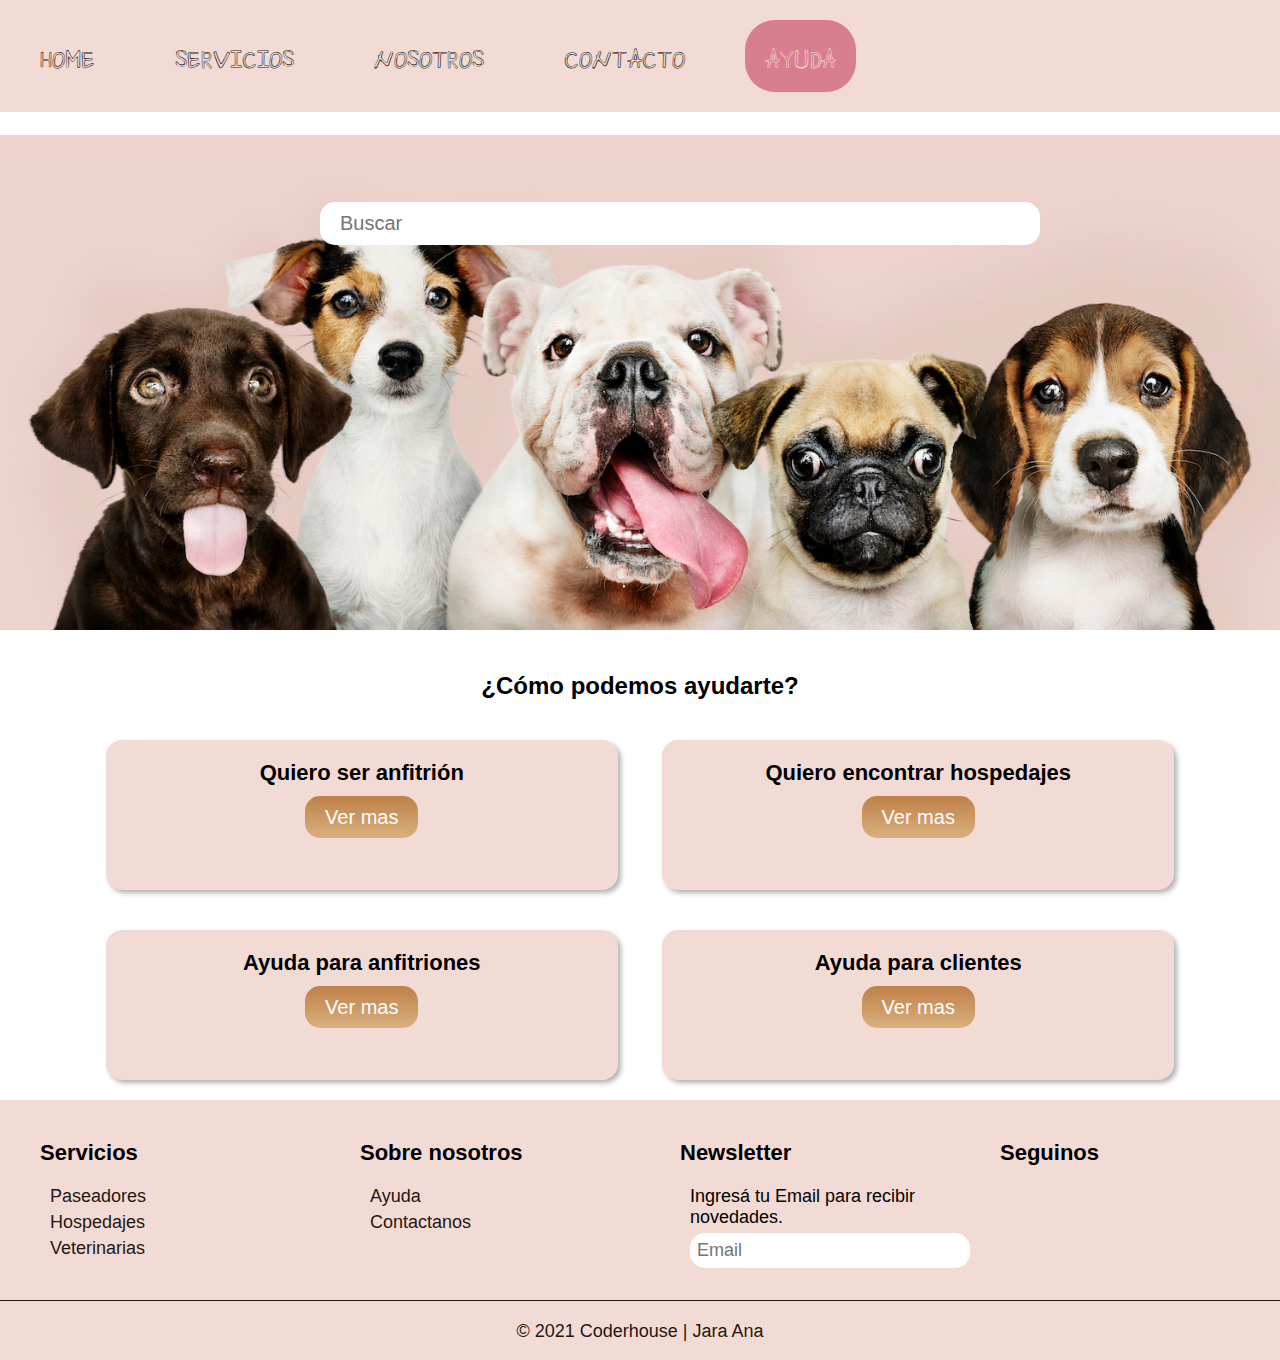
<file: pages/ayuda.html>
<!DOCTYPE html>
<html lang="en">

<head>
    <meta charset="UTF-8">
    <meta http-equiv="X-UA-Compatible" content="IE=edge">
    <meta name="viewport" content="width=device-width, initial-scale=1.0">
    <title>Homedog</title>
    <!-- CSS -->
    <link rel="stylesheet" href="../css/estilos_pages.css">
    <!-- Font -->
    <link rel="preconnect" href="https://fonts.googleapis.com">
    <link rel="preconnect" href="https://fonts.gstatic.com" crossorigin>
    <link href="https://fonts.googleapis.com/css2?family=Shizuru&display=swap" rel="stylesheet">
    <!--Link FontAwesome-->
    <link rel="stylesheet" href="https://use.fontawesome.com/releases/v5.15.4/css/all.css"
        integrity="sha384-DyZ88mC6Up2uqS4h/KRgHuoeGwBcD4Ng9SiP4dIRy0EXTlnuz47vAwmeGwVChigm" crossorigin="anonymous">
</head>

<body>
    <div class="container">
        <header class="header">
            <div class="logo"></div>
            <nav class="topnav" id="myTopnav">
                <a href="../index.html">HOME</a>
                <a href="./servicios.html">SERVICIOS</a>
                <a href="./nosotros.html">NOSOTROS</a>
                <a href="./contacto.html">CONTACTO</a>
                <a href="./ayuda.html" class="active">AYUDA</a>
                <a href="javascript:void(0);" class="icon" onclick="myFunction()">
                    <i class="fa fa-bars"></i>
                </a>
            </nav>
        </header>

        <section class="section1">
            <div class="section1__grid">
                <div class="buscador">
                    <input type="search" name="buscar" id="buscar" placeholder="Buscar">
                    <button type="submit" id="buscar"><i class="fa fa-search"></i></button>
                </div>
            </div>
        </section>
        <section class="section2">
            <h2 class="section__h2">¿Cómo podemos ayudarte?</h2>
        </section>
        <section class="section3">
            <div class="ayuda">
                <h3 class="section__h3">Quiero ser anfitrión</h3>
                <a class="section__button" href="#">Ver mas</a>
            </div>
            <div class="ayuda">
                <h3 class="section__h3">Quiero encontrar hospedajes</h3>
                <a class="section__button" href="#">Ver mas</a>
            </div>
            <div class="ayuda">
                <h3 class="section__h3">Ayuda para anfitriones</h3>
                <a class="section__button" href="#">Ver mas</a>
            </div>
            <div class="ayuda">
                <h3 class="section__h3">Ayuda para clientes</h3>
                <a class="section__button" href="#">Ver mas</a>
            </div>
        </section>
        <footer class="footer">
            <div class="footer__box">
                <div class="footer__boxes">
                    <h3 class="section__h3">Servicios</h3>
                    <ul class="footer__ul">
                        <li><a href="#">Paseadores</a></li>
                        <li><a href="#">Hospedajes</a></li>
                        <li><a href="#">Veterinarias</a></li>
                    </ul>
                </div>
                <div class="footer__boxes">
                    <h3 class="section__h3">Sobre nosotros</h3>
                    <ul class="footer__ul">
                        <li><a href="#">Ayuda</a></li>
                        <li><a href="#">Contactanos</a></li>
                    </ul>
                </div>
                <div class="footer__boxes">
                    <h3 class="section__h3">Newsletter</h3>
                    <p>Ingresá tu Email para recibir novedades.</p>
                    <input type="email" name="email" id="email" placeholder="Email">
                    <button type="submit" id="enviar"><i class="fa fa-paper-plane"></i></button>
                </div>
                <div class="footer__boxes">
                    <h3 class="section__h3">Seguinos</h3>
                    <i class="fab fa-facebook-square"><a href=""></a></i>
                    <i class="fab fa-instagram-square"><a href=""></a></i>
                    <i class="fab fa-twitter-square"><a href=""></a></i>
                </div>
            </div>
            <div class="autor">
                <p>© 2021 Coderhouse | Jara Ana </p>
            </div>
        </footer>
    </div>
    <script>
        function myFunction() {
            var x = document.getElementById("myTopnav");
            if (x.className === "topnav") {
                x.className += " responsive";
            } else {
                x.className = "topnav";
            }
        }
    </script>
</body>

</html>
</file>
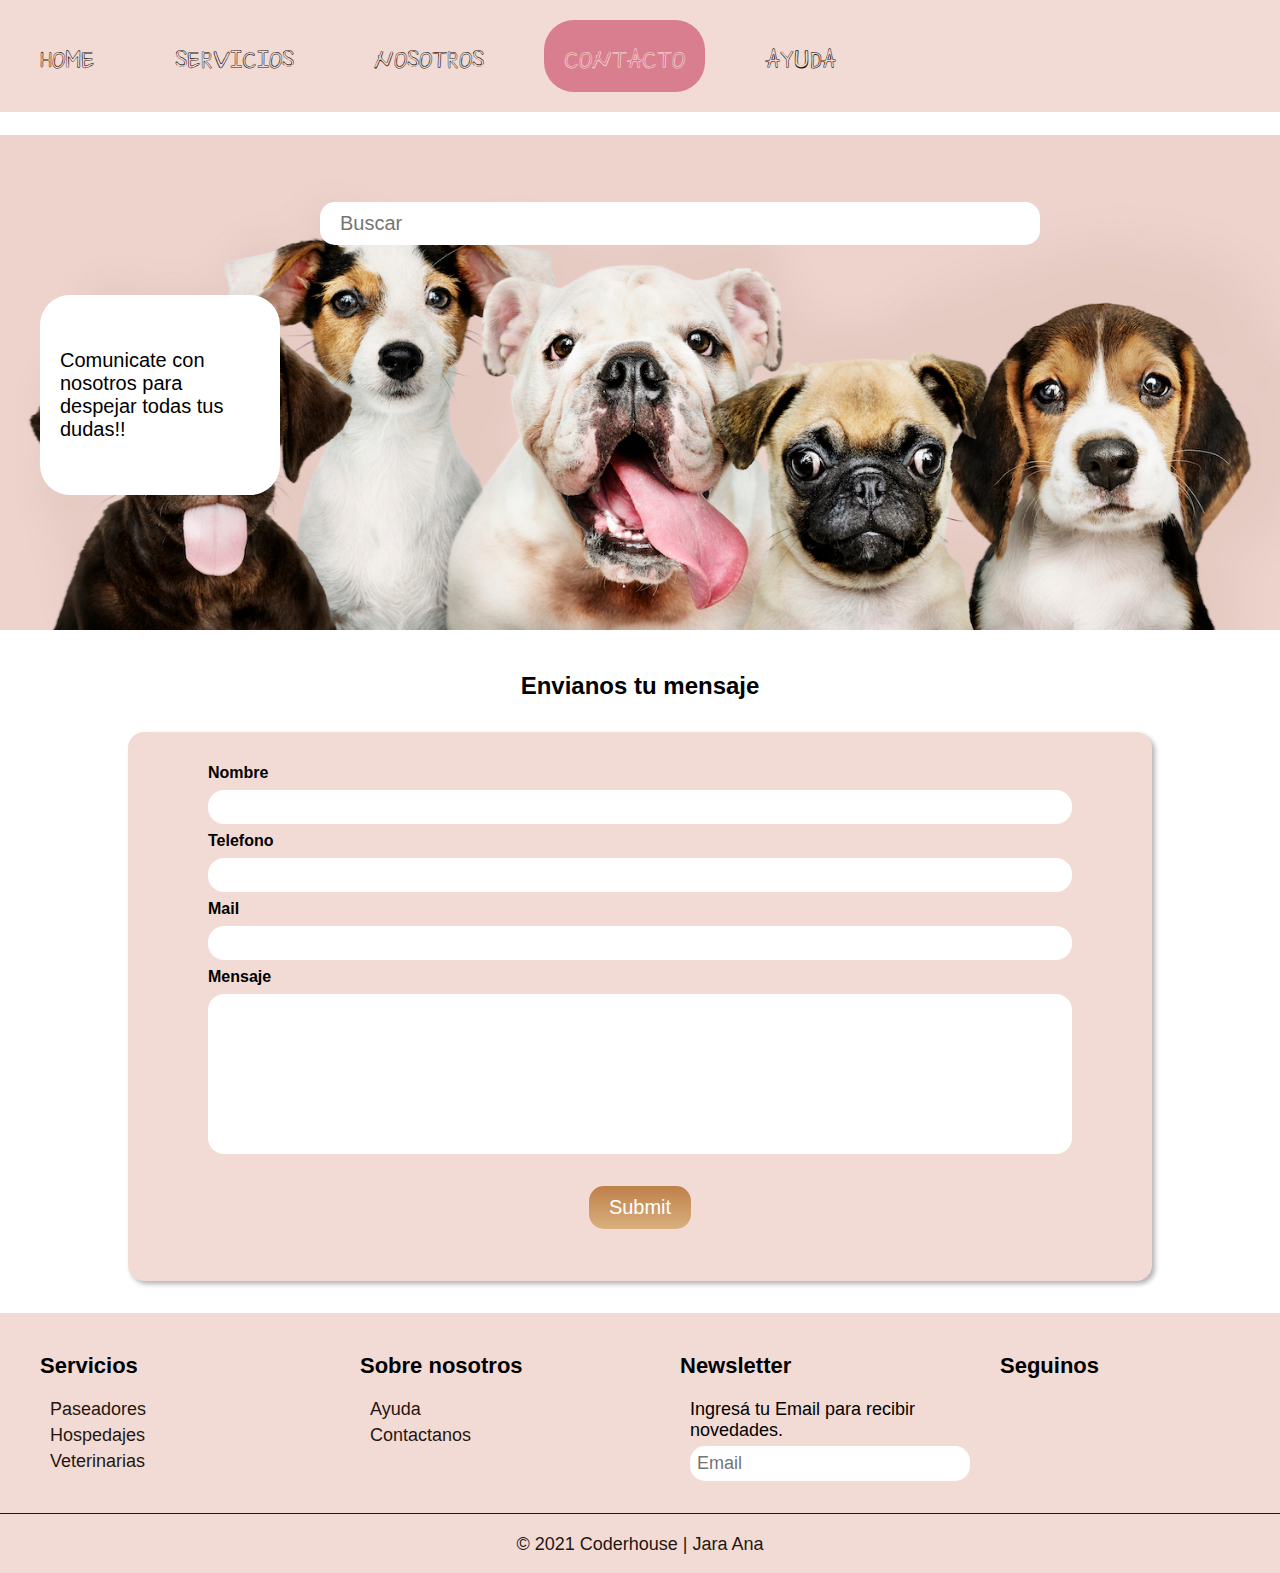
<file: pages/contacto.html>
<!DOCTYPE html>
<html lang="en">

<head>
    <meta charset="UTF-8">
    <meta http-equiv="X-UA-Compatible" content="IE=edge">
    <meta name="viewport" content="width=device-width, initial-scale=1.0">
    <title>Homedog</title>
    <!-- CSS -->
    <link rel="stylesheet" href="../css/estilos_pages.css">
    <!-- Font -->
    <link rel="preconnect" href="https://fonts.googleapis.com">
    <link rel="preconnect" href="https://fonts.gstatic.com" crossorigin>
    <link href="https://fonts.googleapis.com/css2?family=Shizuru&display=swap" rel="stylesheet">
    <!--Link FontAwesome-->
    <link rel="stylesheet" href="https://use.fontawesome.com/releases/v5.15.4/css/all.css"
        integrity="sha384-DyZ88mC6Up2uqS4h/KRgHuoeGwBcD4Ng9SiP4dIRy0EXTlnuz47vAwmeGwVChigm" crossorigin="anonymous">
</head>

<body>
    <div class="container__contacto">
        <header class="header">
            <div class="logo"></div>
            <nav class="topnav" id="myTopnav">
                <a href="../index.html">HOME</a>
                <a href="./servicios.html">SERVICIOS</a>
                <a href="./nosotros.html">NOSOTROS</a>
                <a href="./contacto.html" class="active">CONTACTO</a>
                <a href="./ayuda.html">AYUDA</a>
                <a href="javascript:void(0);" class="icon" onclick="myFunction()">
                    <i class="fa fa-bars"></i>
                </a>
            </nav>
        </header>
        <section class="section1">
            <div class="section1__grid">
                <div class="buscador">
                    <input type="search" name="buscar" id="buscar" placeholder="Buscar">
                    <button type="submit" id="buscar"><i class="fa fa-search"></i></button>
                </div>
                <div class="section1__box">
                    <p>Comunicate con nosotros para despejar todas tus dudas!!</p>
                </div>
            </div>
        </section>
        <section class="section2">
            <h2 class="section__h2">Envianos tu mensaje</h2>
        </section>
        <section class="section3">
            <form action="#" class="form">
                <label for="nombre" class="form__label">Nombre</label>
                <input type="text" name="nombre" id="nombre" class="form__input">

                <label for="tel" class="form__label">Telefono</label>
                <input type="tel" name="tel" id="tel" class="form__input">

                <label for="mail" class="form__label">Mail</label>
                <input type="email" name="mail" id="mail" class="form__input">

                <label for="mensaje" class="form__label">Mensaje</label>
                <textarea name="mensaje" id="mensaje" class="form__textarea"></textarea>

                <input type="submit" class="section__button section__button--submit">
            </form>
        </section>
        <footer class="footer">
            <div class="footer__box">
                <div class="footer__boxes">
                    <h3 class="section__h3">Servicios</h3>
                    <ul class="footer__ul">
                        <li><a href="#">Paseadores</a></li>
                        <li><a href="#">Hospedajes</a></li>
                        <li><a href="#">Veterinarias</a></li>
                    </ul>
                </div>
                <div class="footer__boxes">
                    <h3 class="section__h3">Sobre nosotros</h3>
                    <ul class="footer__ul">
                        <li><a href="#">Ayuda</a></li>
                        <li><a href="#">Contactanos</a></li>
                    </ul>
                </div>
                <div class="footer__boxes">
                    <h3 class="section__h3">Newsletter</h3>
                    <p>Ingresá tu Email para recibir novedades.</p>
                    <input type="email" name="email" id="email" placeholder="Email">
                </div>
                <div class="footer__boxes">
                    <h3 class="section__h3">Seguinos</h3>
                    <i class="fab fa-facebook-square"><a href=""></a></i>
                    <i class="fab fa-instagram-square"><a href=""></a></i>
                    <i class="fab fa-twitter-square"><a href=""></a></i>
                </div>
            </div>
            <div class="autor">
                <p>© 2021 Coderhouse | Jara Ana </p>
            </div>
        </footer>
    </div>
    <script>
        function myFunction() {
            var x = document.getElementById("myTopnav");
            if (x.className === "topnav") {
                x.className += " responsive";
            } else {
                x.className = "topnav";
            }
        }
    </script>
</body>

</html>
</file>
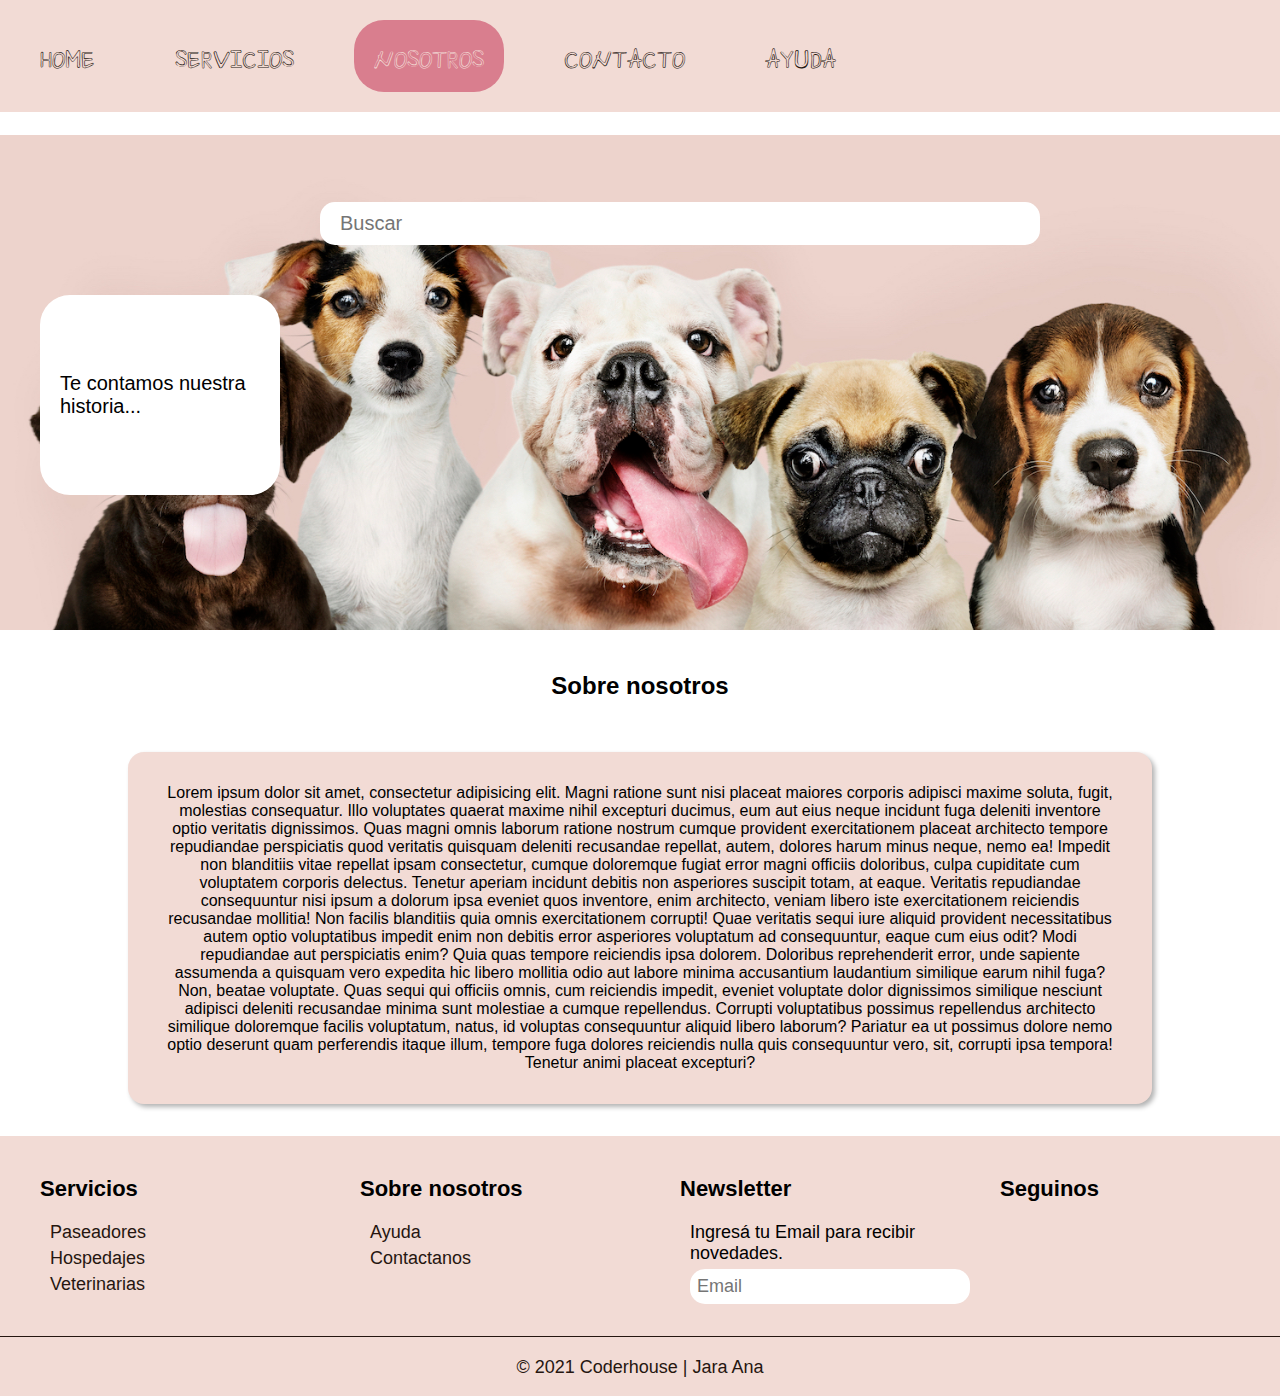
<file: pages/nosotros.html>
<!DOCTYPE html>
<html lang="en">

<head>
    <meta charset="UTF-8">
    <meta http-equiv="X-UA-Compatible" content="IE=edge">
    <meta name="viewport" content="width=device-width, initial-scale=1.0">
    <title>Homedog</title>
    <!-- CSS -->
    <link rel="stylesheet" href="../css/estilos_pages.css">
    <!-- Font -->
    <link rel="preconnect" href="https://fonts.googleapis.com">
    <link rel="preconnect" href="https://fonts.gstatic.com" crossorigin>
    <link href="https://fonts.googleapis.com/css2?family=Shizuru&display=swap" rel="stylesheet">
    <!--Link FontAwesome-->
    <link rel="stylesheet" href="https://use.fontawesome.com/releases/v5.15.4/css/all.css"
        integrity="sha384-DyZ88mC6Up2uqS4h/KRgHuoeGwBcD4Ng9SiP4dIRy0EXTlnuz47vAwmeGwVChigm" crossorigin="anonymous">
</head>

<body>
    <div class="container">
        <header class="header">
            <div class="logo"></div>
            <nav class="topnav" id="myTopnav">
                <a href="../index.html">HOME</a>
                <a href="./servicios.html">SERVICIOS</a>
                <a href="./nosotros.html" class="active">NOSOTROS</a>
                <a href="./contacto.html">CONTACTO</a>
                <a href="./ayuda.html">AYUDA</a>
                <a href="javascript:void(0);" class="icon" onclick="myFunction()">
                    <i class="fa fa-bars"></i>
                </a>
            </nav>
        </header>
        <section class="section1">
            <div class="section1__grid">
                <div class="buscador">
                    <input type="search" name="buscar" id="buscar" placeholder="Buscar">
                    <button type="submit" id="buscar"><i class="fa fa-search"></i></button>
                </div>
                <div class="section1__box">
                    <p>Te contamos nuestra historia...</p>
                </div>
            </div>
        </section>
        <section class="section2">
            <h2 class="section__h2">Sobre nosotros</h2>
        </section>
        <section class="section3">
            <div class="container__us">
                <p>Lorem ipsum dolor sit amet, consectetur adipisicing elit. Magni ratione sunt
                    nisi placeat maiores corporis adipisci maxime soluta, fugit, molestias consequatur. Illo
                    voluptates quaerat maxime nihil excepturi ducimus, eum aut eius neque incidunt fuga deleniti
                    inventore optio veritatis dignissimos. Quas magni omnis laborum ratione nostrum cumque provident
                    exercitationem placeat architecto tempore repudiandae perspiciatis quod veritatis quisquam
                    deleniti recusandae repellat, autem, dolores harum minus neque, nemo ea! Impedit non blanditiis
                    vitae repellat ipsam consectetur, cumque doloremque fugiat error magni officiis doloribus, culpa
                    cupiditate cum voluptatem corporis delectus. Tenetur aperiam incidunt debitis non asperiores
                    suscipit totam, at eaque. Veritatis repudiandae consequuntur nisi ipsum a dolorum ipsa eveniet
                    quos inventore, enim architecto, veniam libero iste exercitationem reiciendis recusandae
                    mollitia! Non facilis blanditiis quia omnis exercitationem corrupti! Quae veritatis sequi iure
                    aliquid provident necessitatibus autem optio voluptatibus impedit enim non debitis error
                    asperiores voluptatum ad consequuntur, eaque cum eius odit? Modi repudiandae aut perspiciatis
                    enim? Quia quas tempore reiciendis ipsa dolorem. Doloribus reprehenderit error, unde sapiente
                    assumenda a quisquam vero expedita hic libero mollitia odio aut labore minima accusantium
                    laudantium similique earum nihil fuga? Non, beatae voluptate. Quas sequi qui officiis omnis, cum
                    reiciendis impedit, eveniet voluptate dolor dignissimos similique nesciunt adipisci deleniti
                    recusandae minima sunt molestiae a cumque repellendus. Corrupti voluptatibus possimus
                    repellendus architecto similique doloremque facilis voluptatum, natus, id voluptas consequuntur
                    aliquid libero laborum? Pariatur ea ut possimus dolore nemo optio deserunt quam perferendis
                    itaque illum, tempore fuga dolores reiciendis nulla quis consequuntur vero, sit, corrupti ipsa
                    tempora! Tenetur animi placeat excepturi?</p>
            </div>
        </section>
        <footer class="footer">
            <div class="footer__box">
                <div class="footer__boxes">
                    <h3 class="section__h3">Servicios</h3>
                    <ul class="footer__ul">
                        <li><a href="#">Paseadores</a></li>
                        <li><a href="#">Hospedajes</a></li>
                        <li><a href="#">Veterinarias</a></li>
                    </ul>
                </div>
                <div class="footer__boxes">
                    <h3 class="section__h3">Sobre nosotros</h3>
                    <ul class="footer__ul">
                        <li><a href="#">Ayuda</a></li>
                        <li><a href="#">Contactanos</a></li>
                    </ul>
                </div>
                <div class="footer__boxes">
                    <h3 class="section__h3">Newsletter</h3>
                    <p>Ingresá tu Email para recibir novedades.</p>
                    <input type="email" name="email" id="email" placeholder="Email">
                    <button type="submit" id="enviar"><i class="fa fa-paper-plane"></i></button>
                </div>
                <div class="footer__boxes">
                    <h3 class="section__h3">Seguinos</h3>
                    <i class="fab fa-facebook-square"><a href=""></a></i>
                    <i class="fab fa-instagram-square"><a href=""></a></i>
                    <i class="fab fa-twitter-square"><a href=""></a></i>
                </div>
            </div>
            <div class="autor">
                <p>© 2021 Coderhouse | Jara Ana </p>
            </div>
        </footer>
    </div>
    <script>
        function myFunction() {
            var x = document.getElementById("myTopnav");
            if (x.className === "topnav") {
                x.className += " responsive";
            } else {
                x.className = "topnav";
            }
        }
    </script>
</body>

</html>
</file>
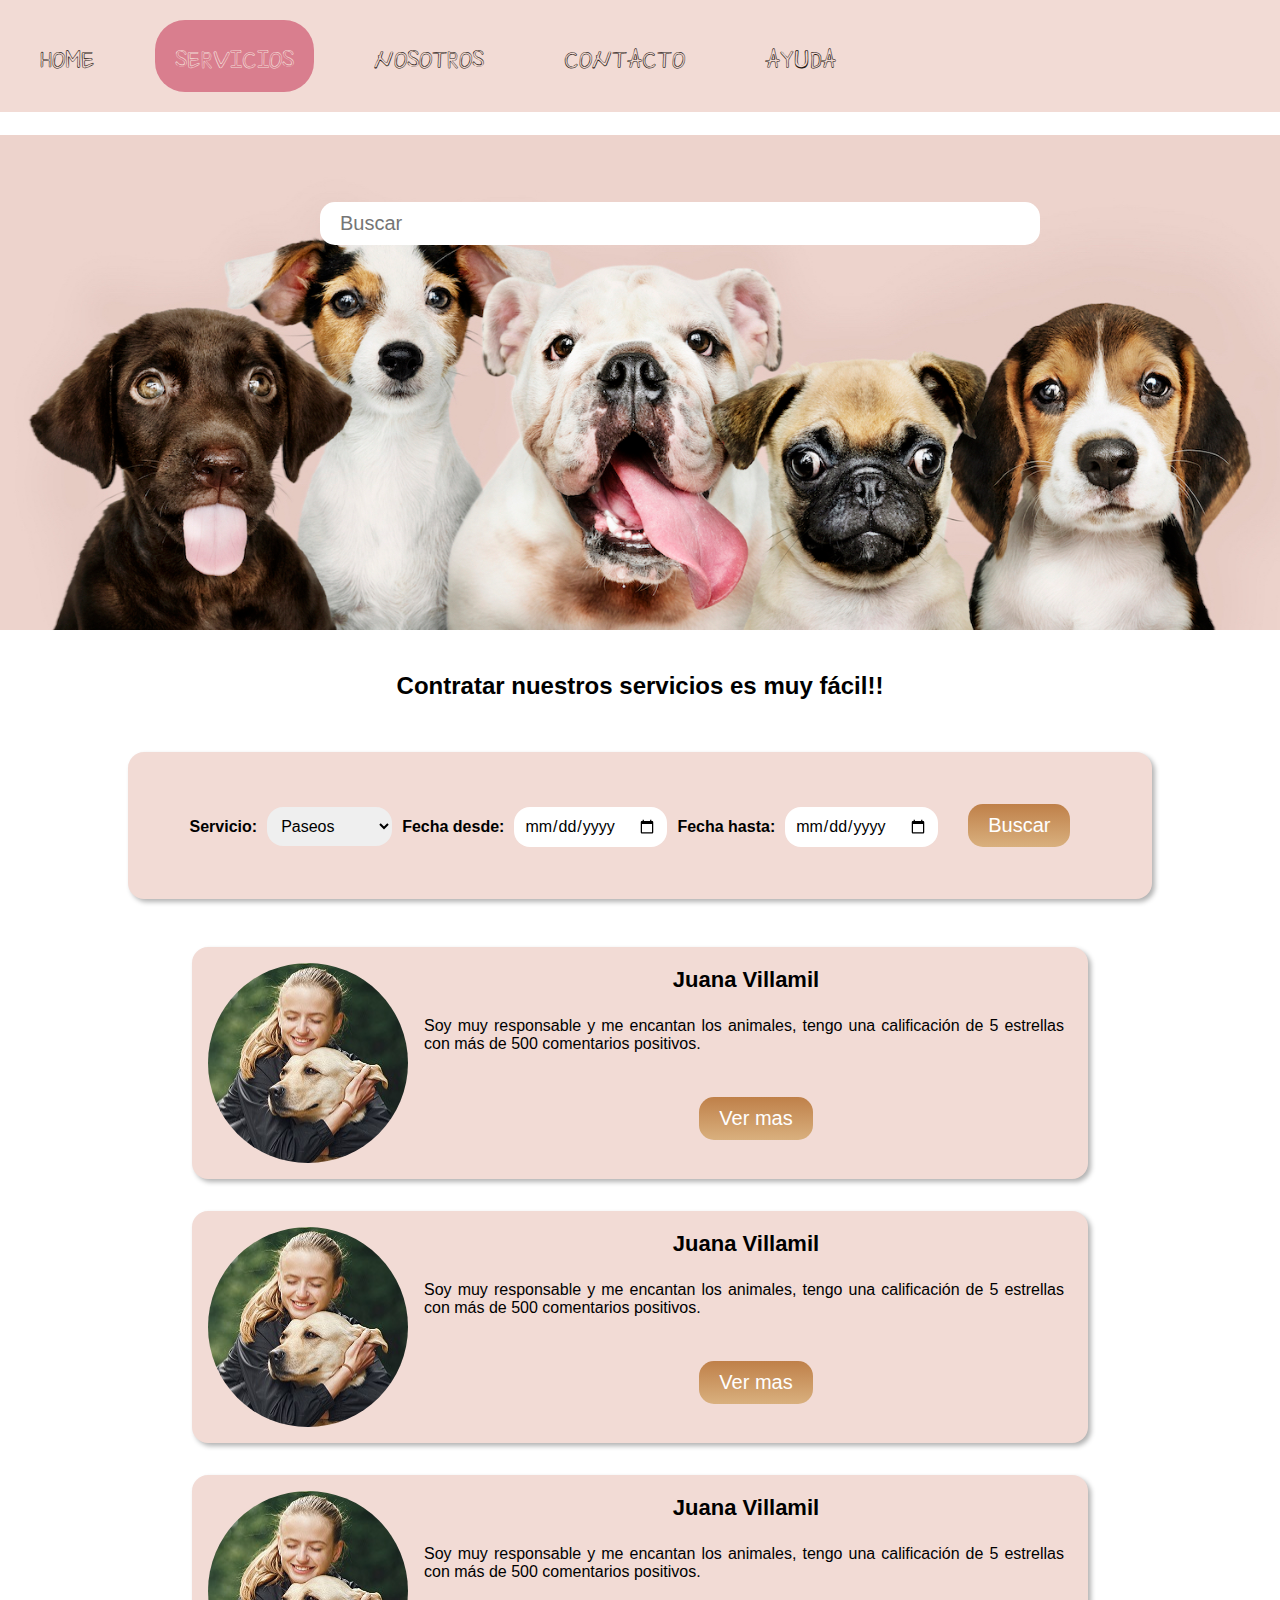
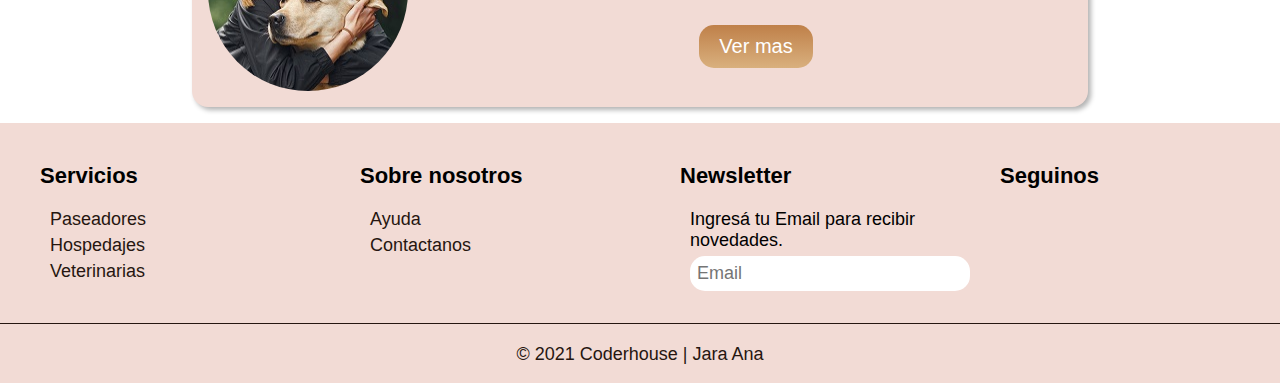
<file: pages/servicios.html>
<!DOCTYPE html>
<html lang="en">

<head>
    <meta charset="UTF-8">
    <meta http-equiv="X-UA-Compatible" content="IE=edge">
    <meta name="viewport" content="width=device-width, initial-scale=1.0">
    <title>Homedog</title>
    <!-- CSS -->
    <link rel="stylesheet" href="../css/estilos_pages.css">
    <!-- Font -->
    <link rel="preconnect" href="https://fonts.googleapis.com">
    <link rel="preconnect" href="https://fonts.gstatic.com" crossorigin>
    <link href="https://fonts.googleapis.com/css2?family=Shizuru&display=swap" rel="stylesheet">
    <!--Link FontAwesome-->
    <link rel="stylesheet" href="https://use.fontawesome.com/releases/v5.15.4/css/all.css"
        integrity="sha384-DyZ88mC6Up2uqS4h/KRgHuoeGwBcD4Ng9SiP4dIRy0EXTlnuz47vAwmeGwVChigm" crossorigin="anonymous">
</head>

<body>
    <div class="container">
        <header class="header">
            <div class="logo"></div>
            <nav class="topnav" id="myTopnav">
                <a href="../index.html">HOME</a>
                <a href="./servicios.html" class="active">SERVICIOS</a>
                <a href="./nosotros.html">NOSOTROS</a>
                <a href="./contacto.html">CONTACTO</a>
                <a href="./ayuda.html">AYUDA</a>
                <a href="javascript:void(0);" class="icon" onclick="myFunction()">
                    <i class="fa fa-bars"></i>
                </a>
            </nav>
        </header>
        <section class="section1">
            <div class="section1__grid">
                <div class="buscador">
                    <input type="search" name="buscar" id="buscar" placeholder="Buscar">
                    <button type="submit" id="buscar"><i class="fa fa-search"></i></button>
                </div>
            </div>
        </section>
        <section class="section2">
            <h2 class="section__h2">Contratar nuestros servicios es muy fácil!!</h2>
        </section>
        <section class="section3">
            <div class="servicios">
                <label for="servicios" class="servicio__label">Servicio:</label>
                <select name="select" class="servicio__select">
                    <option value="value1">Hospedaje</option>
                    <option value="value2" selected>Paseos</option>
                    <option value="value3">Veterinarias</option>
                </select>
                <label for="start" class="servicio__label">Fecha desde:</label>
                <input type="date" id="start" name="trip-start" value="16/12/2021" min="16/12/2021" max="16/12/2022"
                    class="servicio__input">
                <label for="end" class="servicio__label">Fecha hasta:</label>
                <input type="date" id="end" name="trip-end" value="16/12/2021" min="16/12/2021" max="16/12/2022"
                    class="servicio__input">
                <button class="section__button">Buscar</button>
            </div>
            <div class="container__resultados">
                <img src="../img/img4.jpg" alt="Paseos para perros" class="resultado__img">
                <h3 class="section__h3">Juana Villamil</h3>
                <p class="resultado__p">Soy muy responsable y me encantan los animales, tengo una calificación de 5
                    estrellas con más de 500 comentarios positivos.</p>
                    <button class="section__button">Ver mas</button>
            </div>
            <div class="container__resultados">
                <img src="../img/img4.jpg" alt="Paseos para perros" class="resultado__img">
                <h3 class="section__h3">Juana Villamil</h3>
                <p class="resultado__p">Soy muy responsable y me encantan los animales, tengo una calificación de 5
                    estrellas con más de 500 comentarios positivos.</p>
                    <button class="section__button">Ver mas</button>
            </div>
            <div class="container__resultados">
                <img src="../img/img4.jpg" alt="Paseos para perros" class="resultado__img">
                <h3 class="section__h3">Juana Villamil</h3>
                <p class="resultado__p">Soy muy responsable y me encantan los animales, tengo una calificación de 5
                    estrellas con más de 500 comentarios positivos.</p>
                    <button class="section__button">Ver mas</button>
            </div>
        </section>
        <footer class="footer">
            <div class="footer__box">
                <div class="footer__boxes">
                    <h3 class="section__h3">Servicios</h3>
                    <ul class="footer__ul">
                        <li><a href="#">Paseadores</a></li>
                        <li><a href="#">Hospedajes</a></li>
                        <li><a href="#">Veterinarias</a></li>
                    </ul>
                </div>
                <div class="footer__boxes">
                    <h3 class="section__h3">Sobre nosotros</h3>
                    <ul class="footer__ul">
                        <li><a href="#">Ayuda</a></li>
                        <li><a href="#">Contactanos</a></li>
                    </ul>
                </div>
                <div class="footer__boxes">
                    <h3 class="section__h3">Newsletter</h3>
                    <p>Ingresá tu Email para recibir novedades.</p>
                    <input type="email" name="email" id="email" placeholder="Email">
                </div>
                <div class="footer__boxes">
                    <h3 class="section__h3">Seguinos</h3>
                    <i class="fab fa-facebook-square"><a href=""></a></i>
                    <i class="fab fa-instagram-square"><a href=""></a></i>
                    <i class="fab fa-twitter-square"><a href=""></a></i>
                </div>
            </div>
            <div class="autor">
                <p>© 2021 Coderhouse | Jara Ana </p>
            </div>
        </footer>
    </div>
    <script>
        function myFunction() {
            var x = document.getElementById("myTopnav");
            if (x.className === "topnav") {
                x.className += " responsive";
            } else {
                x.className = "topnav";
            }
        }
    </script>
</body>

</html>
</file>
<file: css/estilos_pages.css>
*{
    padding: 0%;
    margin: 0%;
    box-sizing: border-box;
    font-family: Arial, Helvetica, sans-serif;
}
.container {
    display: grid;
    grid-template-columns: auto auto auto auto;
    grid-template-rows: auto auto auto auto auto auto auto;
    gap: 0px 0px;
    grid-auto-flow: row;
    grid-template-areas:
        "header header header header"
        "section1 section1 section1 section1"
        "section2 section2 section2 section2"
        "section3 section3 section3 section3"
        "footer footer footer footer"
        ". . . .";
}
.header {
    grid-area: header;
    background-color: #F2DBD5;
}
.topnav {
    overflow: hidden;
}
.topnav a {
    float: left;
    display: block;
    color: #261610;
    text-align: center;
    padding: 20px;
    margin: 20px;
    text-decoration: none;
    font-size: 22px;
    font-family: 'Shizuru', cursive;
    border-radius: 30px;
}
.topnav a:hover {
    background-color: #D97E8E;
    color: #F2DBD5;
}
.topnav i:hover {
    background-color: #D97E8E;
    color: #F2DBD5;
}
.topnav a.active {
    background-color: #D97E8E;
    color: #F2DBD5;
}
.topnav .icon {
    display: none;
}
.fa-bars{
    color: #D97E8E;
}
.section1 {
    grid-area: section1;
}

.section1__grid {
    background-image: url(../img/dog4.jpg);
    background-repeat: no-repeat;
    background-position: center;
    background-size: 100%;
    width: 100%;
    height: 60vh;
    padding-top: 20px;
    padding: 40px;
}

.buscador {
    display: flex;
    flex-direction: row;
    justify-content: center;
}

.buscador input {
    border-radius: 15px;
    font-size: 20px;
    padding: 10px 20px 10px 20px;
    border: none;
    width: 60%;
    margin: 50px;
}

.buscador input:focus {
    outline: none;
}

.buscador button {
    border: none;
    background-color: transparent;
    margin-left: -80px;
}

.fa-search {
    font-size: 20px;
    color: #D97E8E;
}

.section1__box {
    display: flex;
    flex-direction: column;
    justify-content: space-evenly;
    border-radius: 30px;
    background-color: white;
    height: 200px;
    width: 20%;
    flex-wrap: nowrap;
    align-content: stretch;
    align-items: center;
}

.section1__box p {
    font-family: Arial;
    color: black;
    font-size: 20px;
    padding: 20px;
}

.section__button {
    background-image: linear-gradient(to bottom, #BF8049, #D9B07E);
    border-radius: 15px;
    font-family: Arial;
    color: #ffffff;
    font-size: 20px;
    padding: 10px 20px 10px 20px;
    text-decoration: none;
    border: none;
    margin: 20px;
}

.section__button:hover {
    background-image: linear-gradient(to bottom, #D97E8E, #F2DBD5);
    text-decoration: none;
}

.section2 {
    grid-area: section2;
}

.section__h2 {
    margin: 20px;
    font-size: 24px;
    text-align: center;
}

.section3 {
    grid-area: section3;
    text-align: center;
}
.container__us{
    width: 80%;
    margin: 2rem auto;
    padding: 2rem;
    background-color: #F2DBD5;
    border-radius: 1rem;
    box-shadow: 3px 3px 5px 0px rgb(0 0 0 / 30%);
    text-align: center;
}
.ayuda{
    display: inline-block;
    background-color: #F2DBD5;
    width: 40%;
    height: 150px;
    margin: 20px;
    box-shadow: 3px 3px 5px 0px rgb(0 0 0 / 30%);
    border-radius: 1rem;
    border-color: #e45ac6;
}

.form {
    width: 80%;
    margin: 2rem auto;
    padding: 2rem;
    background-color: #F2DBD5;
    border-radius: 1rem;
    box-shadow: 3px 3px 5px 0px rgb(0 0 0 / 30%);
    text-align: center;

}
.form__label{
    display: inline-block;
    width: 90%;
    text-align: left;
    font-weight: 600;
}
.form__input, .form__textarea{
    width: 90%;
    margin: 0.5rem;
    padding: 0.5rem;
    border:none;
    border-radius: 1rem;
    font-size: 1rem;
}
.form__textarea{
    height: 10rem;
    resize: none;
}
.form__input:focus, .form__textarea:focus{
    outline: none;
}
.servicio__label{
    font-weight: 600;
}

.servicios{
    display: flex;
    flex-direction: row;
    justify-content: center;
    align-items: baseline;
    width: 80%;
    margin: 2rem auto;
    padding: 2rem;
    background-color: #F2DBD5;
    border-radius: 1rem;
    box-shadow: 3px 3px 5px 0px rgb(0 0 0 / 30%);
    text-align: center;
}
.servicio__select, .servicio__input{
    margin: 10px;
    padding: 10px;
    border-radius: 1rem;
    font-size: 1rem;
    border: none;
}

.resultados{
    text-align: center;
}

.container__resultados{
    display: inline-block;
    background-color: #F2DBD5;
    width: 70%;
    margin: 1rem;
    box-shadow: 3px 3px 5px 0px rgb(0 0 0 / 30%);
    border-radius: 1rem;
}

.resultado__img{
    float: left;
    width: 200px;
    height: 200px;
    border-radius:200px;
    margin: 1rem;
}

.resultado__h3{
    text-align: left;
    font-size: 2rem;
    font-weight: 600;
    margin: 1rem;
}
.resultado__p{
    font-size: 1rem;
    margin: 24px;
    text-align: justify;
}

.section2__box1 {
    display: flex;
    flex-direction: column;
    flex-wrap: nowrap;
    align-content: stretch;
    justify-content: flex-end;
    align-items: flex-start;
    border-radius: 30px;
    height: 300px;
    width: 100%;
    background-image: url(../img/white-dog.jpg);
    background-position: center;
    background-size: 100%;
    background-repeat: no-repeat;

}

.section2__box2 {
    display: flex;
    flex-direction: column;
    flex-wrap: nowrap;
    align-content: stretch;
    justify-content: flex-end;
    align-items: flex-end;
    border-radius: 30px;
    height: 300px;
    width: 100%;
    background-image: url(../img/dog2.jpg);
    background-position: center;
    background-size: 100%;
    background-repeat: no-repeat;
}

.section__h3 {
    font-size: 22px;
    margin:20px;
}

.section3__box {
    display: flex;
    flex-direction: column;
    justify-content: flex-start;
    align-items: center;
    border-radius: 30px;
    height: 300px;
    width: 100%;
    background-color: #F2DBD5;
}

.section3__box p {
    margin: 10px;
    padding: 10px;
    font-family: Arial, Helvetica, sans-serif;
    font-size: 16px;
    color: black;
    font-family: Arial, Helvetica, sans-serif;
    font-size: 16px;
    overflow: hidden;
    text-overflow: ellipsis;
}

.section__a {
    text-decoration: none;
}

.section3__box img {
    border-radius: 30px;
    height: 150px;
    width: 100%;

}


.footer {
    grid-area: footer;
}

.footer__box {
    display: flex;
    flex-direction: row;
    justify-content: center;
    background-color: #F2DBD5;
    height: 200px;

}

.footer__boxes {
    margin: 20px;
    width: 25%;
}

.footer__ul {
    list-style: none;
}

.footer__ul li {
    font-family: Arial, Helvetica, sans-serif;
    font-size: 18px;
    margin-bottom: 5px;
    margin-left: 30px;
}

.footer__ul a {
    text-decoration: none;
    color: #261610;
}

.footer__ul a:hover {
    color: #D97E8E;
}

.footer__boxes p {
    font-family: Arial, Helvetica, sans-serif;
    margin-bottom: 5px;
    margin-left: 30px;
    font-size: 18px;
}

.footer__boxes input {
    font-family: Arial, Helvetica, sans-serif;
    margin-bottom: 5px;
    margin-left: 30px;
    font-size: 18px;
    border-radius: 15px;
    font-size: 18px;
    border: none;
    width: 100%;
    padding-left: 20px;
    padding: 7px;
}

.footer__boxes input:focus {
    outline: none;
}

.footer__boxes button {
    border: none;
    background-color: transparent;
    margin-left: -51px;
}

.fa-paper-plane {
    font-size: 20px;
    color: #D97E8E;
}

.fa-facebook-square {
    font-size: 30px;
    color: #D97E8E;
    margin-left: 50px;
}

.fa-instagram-square {
    font-size: 30px;
    color: #D97E8E;
    margin: 5px;
}

.fa-twitter-square {
    font-size: 30px;
    color: #D97E8E;
    margin: 5px;
}

.autor {
    height: 60px;
    text-align: center;
    background-color: #F2DBD5;
    padding: 20px;
    border-top: 1px solid #261610;
}

.autor p {
    font-family: Arial, Helvetica, sans-serif;
    font-size: 18px;
    color: #261610;
}

@media (max-width: 768px) {
    .section1__grid {
        height: 200px;
        text-align: center;
    }
    .section1__box {
        display: none;
    }
    .section__button {
        font-size: 18px;
        padding: 5px 10px 5px 10px;
        text-decoration: none;
        border: none;
    }

    .section__h2 {
        margin: 5px;
        padding: 5px;
        font-size: 20px;
    }

    .section3__box {
        display: flex;
        flex-direction: row;
        justify-content: flex-start;
        height: 150px;
    }

    .section2__box1 {
        height: 150px;
        width: 100%;
        padding: 30px;
    }

    .section2__box2 {
        height: 150px;
        width: 100%;
        padding: 30px;
    }

    .footer__box {
        display: flex;
        flex-direction: column;
        justify-content: center;
        background-color: #F2DBD5;
        height: 700px;
        width: 100%;
    }

    .footer__boxes {
        margin: 10px;
        padding: 10px;
        width: 100%;
    }

    .topnav a:not(:first-child) {
        display: none;
    }
    .footer__boxes input {
        width: 70%;
    }
    .topnav a.icon {
        float: right;
        display: block;
    }
    .topnav.responsive {
        position: relative;
    }

    .topnav.responsive a.icon {
        position: absolute;
        right: 0;
        top: 0;
    }

    .topnav.responsive a {
        float: none;
        display: block;
        text-align: left;
    }
    .servicios{
        display: flex;
        flex-direction: column;
        justify-content: center;
        align-items: center;
    }
}
@media (max-width: 425px) {

    .section1__grid {
        height: 200px;
    }
    .section1__box {
        display: none;
    }

    .section__button {
        font-size: 18px;
        padding: 5px 10px 5px 10px;
    }

    .section__h2 {
        margin: 5px;
        padding: 5px;
        font-size: 20px;
    }

    .section3__box {
        display: flex;
        flex-direction: row;
        justify-content: flex-start;
        height: 150px;
    }

    .section2__box1 {
        height: 150px;
        width: 100%;
        padding: 30px;
    }

    .section2__box2 {
        height: 150px;
        width: 100%;
        padding: 30px;
    }

    .footer__box {
        display: flex;
        flex-direction: column;
        justify-content: center;
        background-color: #F2DBD5;
        height: 700px;
        width: 100%;
    }

    .footer__boxes {
        margin: 10px;
        padding: 10px;
        width: 100%;
    }

    .topnav a:not(:first-child) {
        display: none;
    }
    .footer__boxes input {
        width: 70%;
    }
    .topnav a.icon {
        float: right;
        display: block;
    }
    .topnav.responsive {
        position: relative;
    }

    .topnav.responsive a.icon {
        position: absolute;
        right: 0;
        top: 0;
    }

    .topnav.responsive a {
        float: none;
        display: block;
        text-align: left;
    }
    .servicios{
        display: flex;
        flex-direction: column;
        justify-content: center;
        align-items: center;
    }
}
</file>
